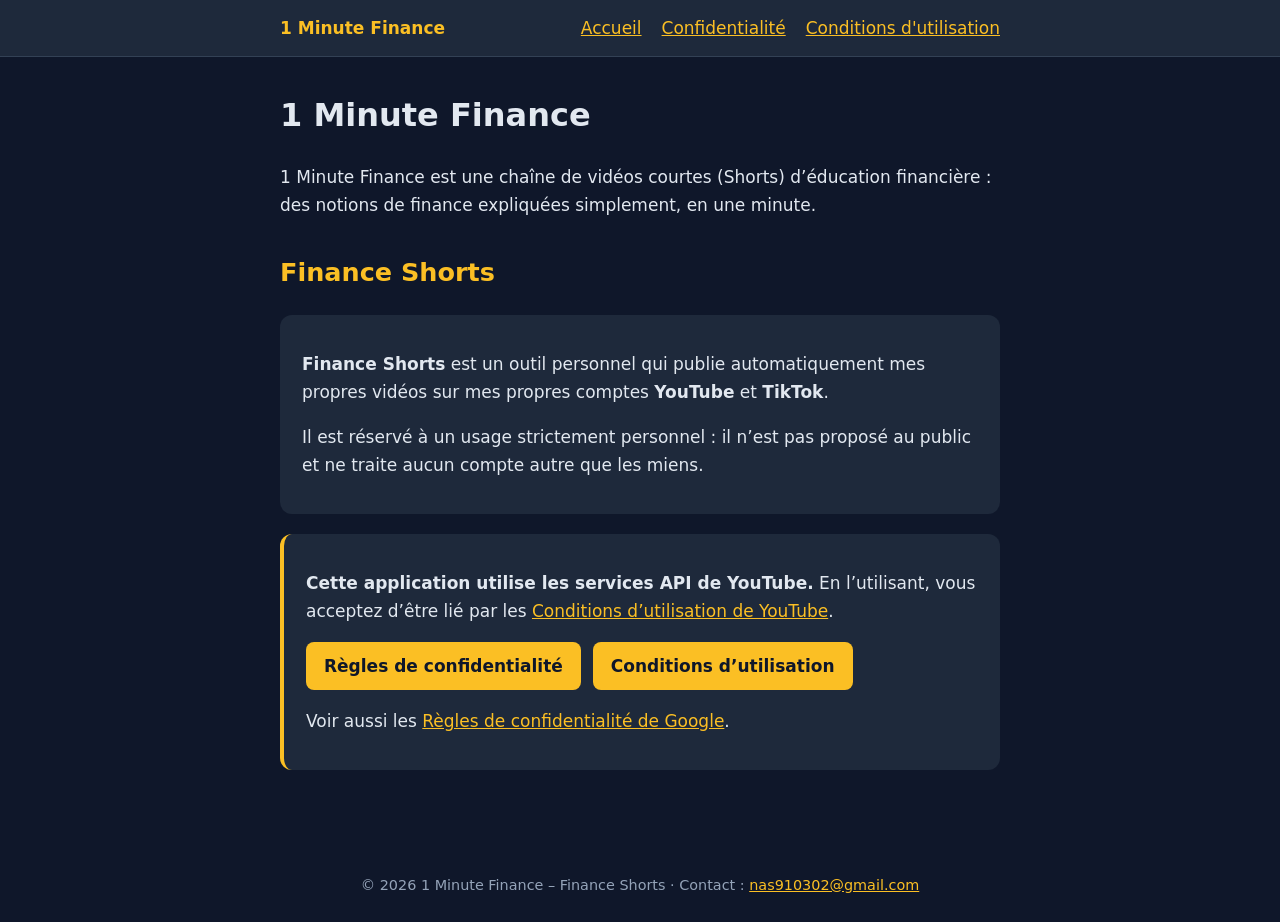
<file: index.html>
<!DOCTYPE html>
<html lang="fr"><head><meta charset="utf-8"><meta name="viewport" content="width=device-width,initial-scale=1">
<title>Accueil – Finance Shorts</title><link rel="stylesheet" href="style.css"></head>
<body><header><nav><b>1 Minute Finance</b><a href="index.html">Accueil</a><a href="confidentialite.html">Confidentialité</a><a href="conditions.html">Conditions d'utilisation</a></nav></header>
<main>
<h1>1 Minute Finance</h1>
<p>1 Minute Finance est une chaîne de vidéos courtes (Shorts) d’éducation financière : des notions de finance expliquées simplement, en une minute.</p>
<h2>Finance Shorts</h2>
<div class="card"><p><b>Finance Shorts</b> est un outil personnel qui publie automatiquement mes propres vidéos sur mes propres comptes <b>YouTube</b> et <b>TikTok</b>.</p>
<p>Il est réservé à un usage strictement personnel : il n’est pas proposé au public et ne traite aucun compte autre que les miens.</p></div>
<div class="card legal"><p><b>Cette application utilise les services API de YouTube.</b> En l’utilisant, vous acceptez d’être lié par les <a href="https://www.youtube.com/t/terms">Conditions d’utilisation de YouTube</a>.</p>
<p class="liens"><a class="btn" href="confidentialite.html">Règles de confidentialité</a> <a class="btn" href="conditions.html">Conditions d’utilisation</a></p>
<p>Voir aussi les <a href="https://policies.google.com/privacy">Règles de confidentialité de Google</a>.</p></div>
</main><footer>© 2026 1 Minute Finance – Finance Shorts · Contact : <a href="mailto:nas910302@gmail.com">nas910302@gmail.com</a></footer></body></html>
</file>
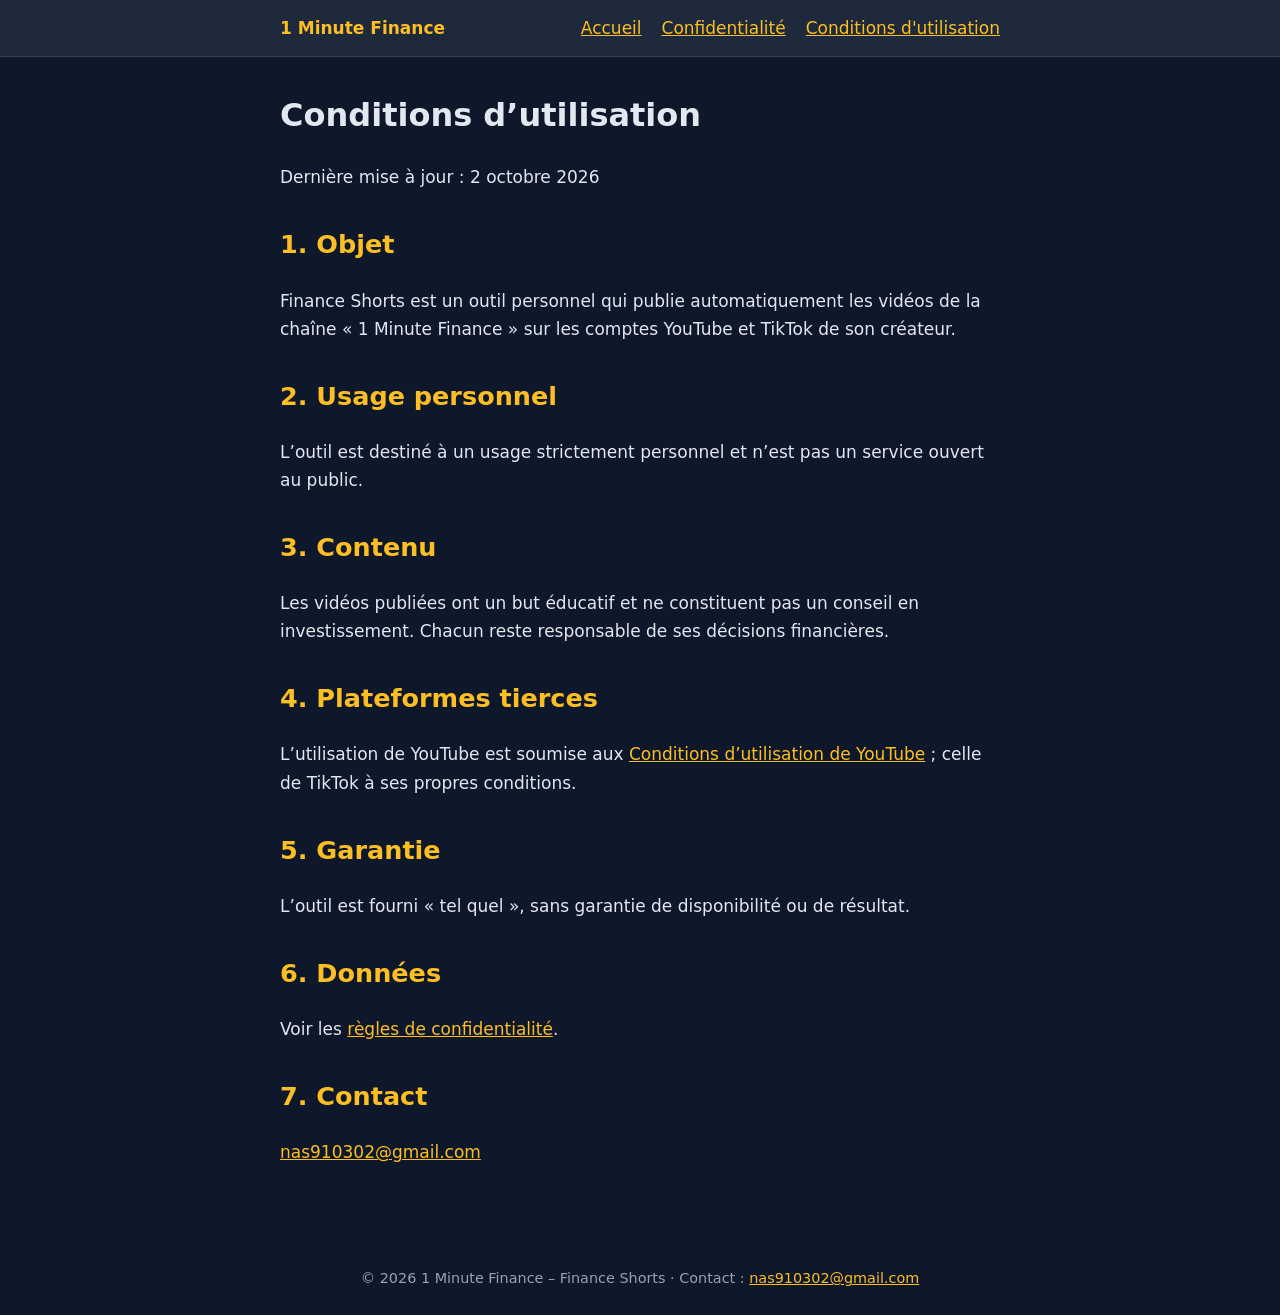
<file: conditions.html>
<!DOCTYPE html>
<html lang="fr"><head><meta charset="utf-8"><meta name="viewport" content="width=device-width,initial-scale=1">
<title>Conditions d'utilisation – Finance Shorts</title><link rel="stylesheet" href="style.css"></head>
<body><header><nav><b>1 Minute Finance</b><a href="index.html">Accueil</a><a href="confidentialite.html">Confidentialité</a><a href="conditions.html">Conditions d'utilisation</a></nav></header>
<main>
<h1>Conditions d’utilisation</h1>
<p>Dernière mise à jour : 2 octobre 2026</p>
<h2>1. Objet</h2>
<p>Finance Shorts est un outil personnel qui publie automatiquement les vidéos de la chaîne « 1 Minute Finance » sur les comptes YouTube et TikTok de son créateur.</p>
<h2>2. Usage personnel</h2>
<p>L’outil est destiné à un usage strictement personnel et n’est pas un service ouvert au public.</p>
<h2>3. Contenu</h2>
<p>Les vidéos publiées ont un but éducatif et ne constituent pas un conseil en investissement. Chacun reste responsable de ses décisions financières.</p>
<h2>4. Plateformes tierces</h2>
<p>L’utilisation de YouTube est soumise aux <a href="https://www.youtube.com/t/terms">Conditions d’utilisation de YouTube</a> ; celle de TikTok à ses propres conditions.</p>
<h2>5. Garantie</h2>
<p>L’outil est fourni « tel quel », sans garantie de disponibilité ou de résultat.</p>
<h2>6. Données</h2>
<p>Voir les <a href="confidentialite.html">règles de confidentialité</a>.</p>
<h2>7. Contact</h2>
<p><a href="mailto:nas910302@gmail.com">nas910302@gmail.com</a></p>
</main><footer>© 2026 1 Minute Finance – Finance Shorts · Contact : <a href="mailto:nas910302@gmail.com">nas910302@gmail.com</a></footer></body></html>
</file>
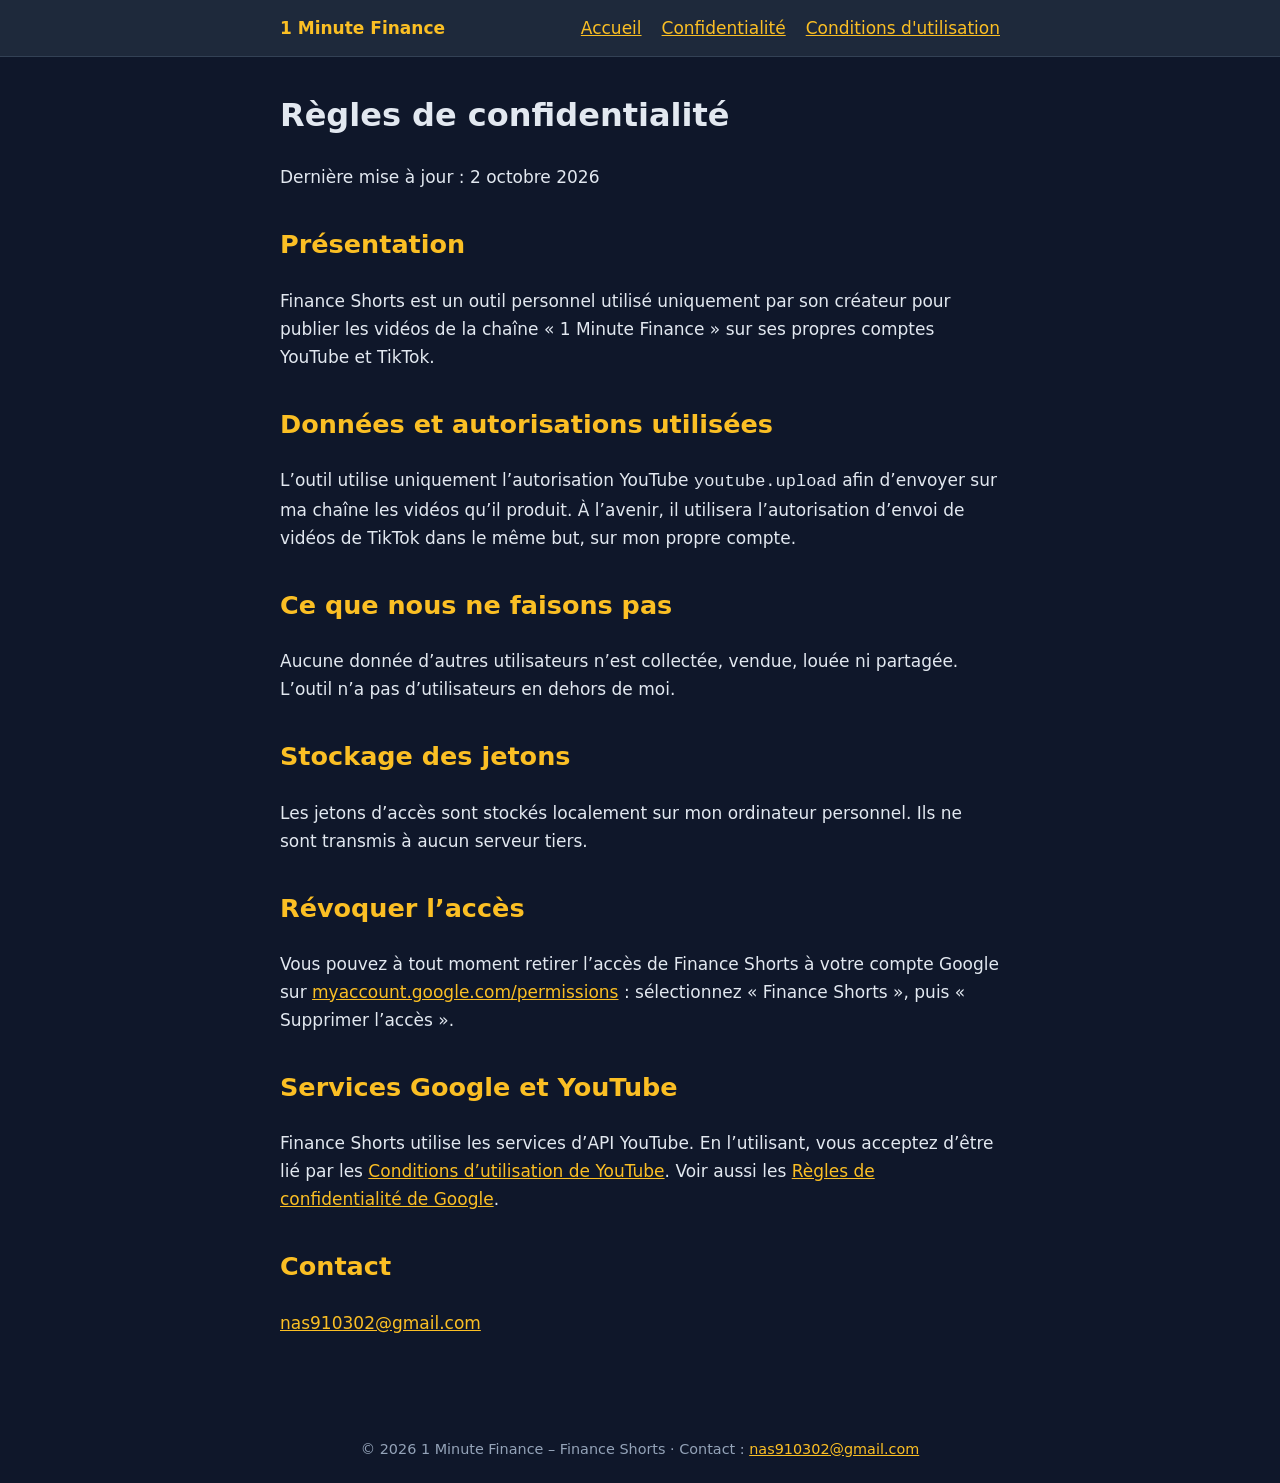
<file: confidentialite.html>
<!DOCTYPE html>
<html lang="fr"><head><meta charset="utf-8"><meta name="viewport" content="width=device-width,initial-scale=1">
<title>Règles de confidentialité – Finance Shorts</title><link rel="stylesheet" href="style.css"></head>
<body><header><nav><b>1 Minute Finance</b><a href="index.html">Accueil</a><a href="confidentialite.html">Confidentialité</a><a href="conditions.html">Conditions d'utilisation</a></nav></header>
<main>
<h1>Règles de confidentialité</h1>
<p>Dernière mise à jour : 2 octobre 2026</p>
<h2>Présentation</h2>
<p>Finance Shorts est un outil personnel utilisé uniquement par son créateur pour publier les vidéos de la chaîne « 1 Minute Finance » sur ses propres comptes YouTube et TikTok.</p>
<h2>Données et autorisations utilisées</h2>
<p>L’outil utilise uniquement l’autorisation YouTube <code>youtube.upload</code> afin d’envoyer sur ma chaîne les vidéos qu’il produit. À l’avenir, il utilisera l’autorisation d’envoi de vidéos de TikTok dans le même but, sur mon propre compte.</p>
<h2>Ce que nous ne faisons pas</h2>
<p>Aucune donnée d’autres utilisateurs n’est collectée, vendue, louée ni partagée. L’outil n’a pas d’utilisateurs en dehors de moi.</p>
<h2>Stockage des jetons</h2>
<p>Les jetons d’accès sont stockés localement sur mon ordinateur personnel. Ils ne sont transmis à aucun serveur tiers.</p>
<h2>Révoquer l’accès</h2>
<p>Vous pouvez à tout moment retirer l’accès de Finance Shorts à votre compte Google sur <a href="https://myaccount.google.com/permissions">myaccount.google.com/permissions</a> : sélectionnez « Finance Shorts », puis « Supprimer l’accès ».</p>
<h2>Services Google et YouTube</h2>
<p>Finance Shorts utilise les services d’API YouTube. En l’utilisant, vous acceptez d’être lié par les <a href="https://www.youtube.com/t/terms">Conditions d’utilisation de YouTube</a>. Voir aussi les <a href="https://policies.google.com/privacy">Règles de confidentialité de Google</a>.</p>
<h2>Contact</h2>
<p><a href="mailto:nas910302@gmail.com">nas910302@gmail.com</a></p>
</main><footer>© 2026 1 Minute Finance – Finance Shorts · Contact : <a href="mailto:nas910302@gmail.com">nas910302@gmail.com</a></footer></body></html>
</file>
<file: style.css>
:root{--bg:#0f172a;--card:#1e293b;--txt:#e2e8f0;--mut:#94a3b8;--acc:#fbbf24}
*{box-sizing:border-box}
body{margin:0;font:17px/1.65 system-ui,-apple-system,Segoe UI,sans-serif;background:var(--bg);color:var(--txt)}
header{background:var(--card);border-bottom:1px solid #334155}
nav{max-width:760px;margin:auto;padding:14px 20px;display:flex;gap:20px;flex-wrap:wrap;align-items:center}
nav b{color:var(--acc);margin-right:auto}
a{color:var(--acc)}
main{max-width:760px;margin:auto;padding:32px 20px 60px}
h1{font-size:2rem;margin-top:0}h2{margin-top:2rem;color:var(--acc)}
.card{background:var(--card);padding:18px 22px;border-radius:12px;margin:20px 0}
footer{text-align:center;color:var(--mut);font-size:.9rem;padding:24px}
.legal{border-left:4px solid var(--acc)}
.liens{display:flex;gap:12px;flex-wrap:wrap}
.btn{display:inline-block;background:var(--acc);color:#0f172a;font-weight:600;text-decoration:none;padding:10px 18px;border-radius:8px}
</file>
